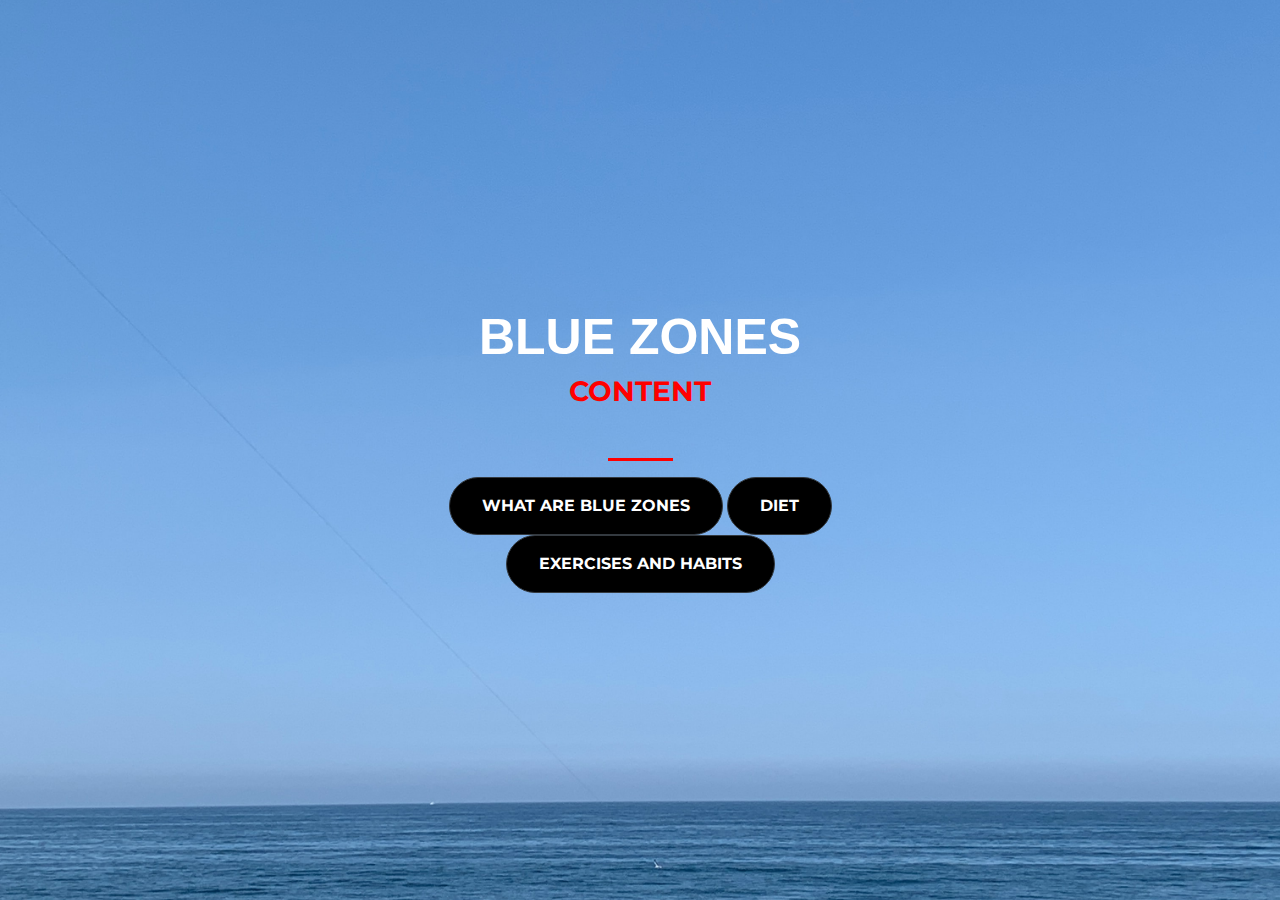
<file: index.html>
<!DOCTYPE html>
<html lang="en">
<head>
	<title>Blue Zones</title>
      <!-- Required meta tags -->
    <meta charset="utf-8">
    <meta name="viewport" content="width=device-width, initial-scale=1">


    <!-- Google Fonts -->
    <link href="https://fonts.googleapis.com/css?family=Montserrat" rel="stylesheet">

    <!-- Bootstrap CSS from a CDN. This way you don't have to include the bootstrap file yourself -->
    <link rel="stylesheet" href="https://stackpath.bootstrapcdn.com/bootstrap/4.3.1/css/bootstrap.min.css" integrity="sha384-ggOyR0iXCbMQv3Xipma34MD+dH/1fQ784/j6cY/iJTQUOhcWr7x9JvoRxT2MZw1T" crossorigin="anonymous">
    
    <!-- Your own stylesheet -->
    <link rel="stylesheet" type="text/css" href="style.css">

  </head>
<body>
	<div class="container d-flex align-items-center h-100 w-50">
		<div class="row">
			<header class="text-center col-12">
				<h1 class="text-uppercase"><strong>Blue Zones</strong></h1>
				<h3 class="text-uppercase"><strong>Content</strong></h3>
			</header>
			<div class="buffer col-12"></div>
			<section class="text-center col-12">
				<hr>
				<a href="page2.html">
				<button class="btn btn-dark btx-xl">What are Blue Zones</button>
			</a>
			<a href="page3.html">
				<button class="btn btn-dark btx-xl">Diet</button>
				</a>
				<a href="page4.html">
				<button class="btn btn-dark btx-xl">Exercises and habits</button>
				</a>
			</section>
	</div>
</div>
	</div>
</body>
</html>
</file>
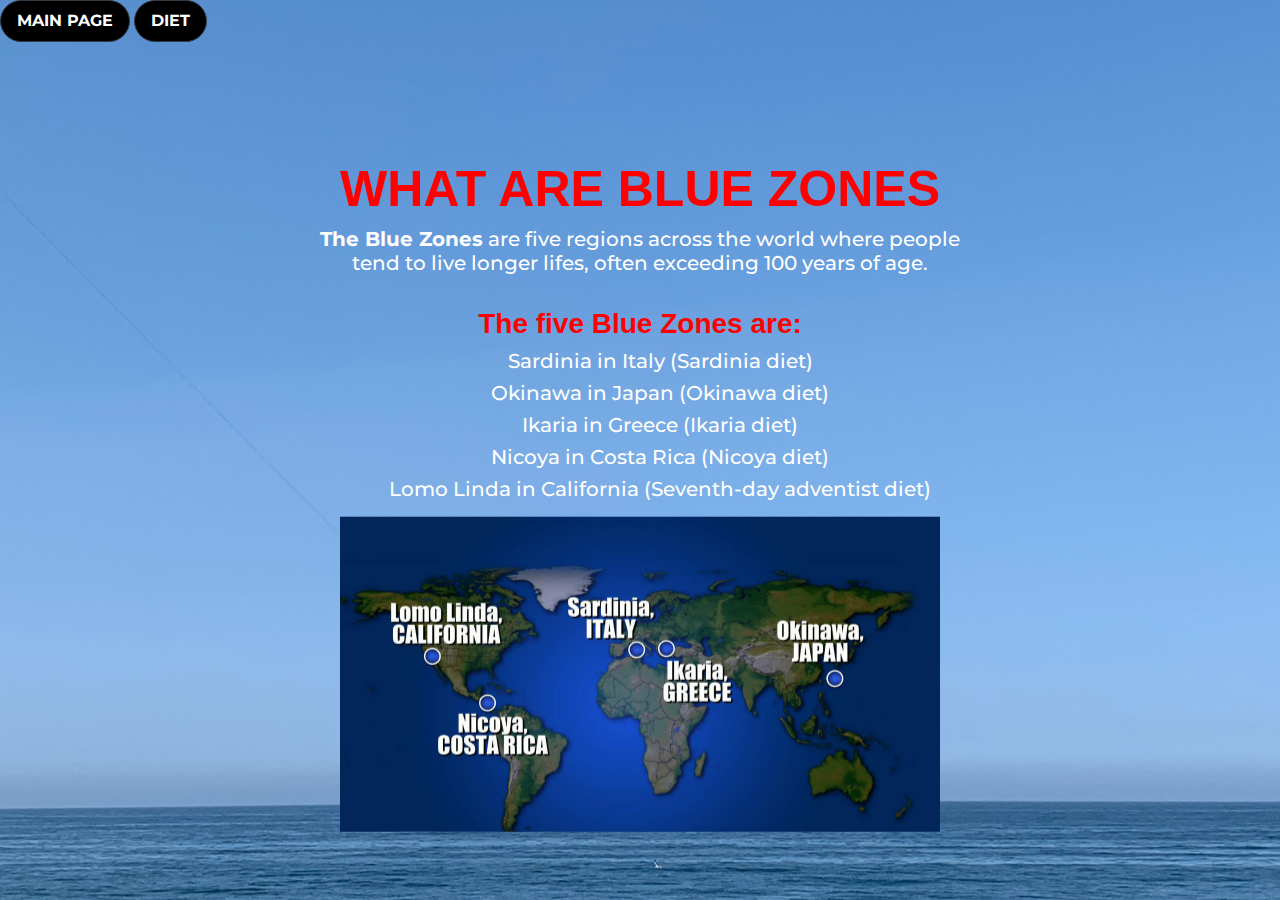
<file: page2.html>
<!DOCTYPE html>
<html lang="en">
<head>
	<title>BZs/What Are Blue Zones</title>
      <!-- Required meta tags -->
    <meta charset="utf-8">
    <meta name="viewport" content="width=device-width, initial-scale=1">


    <!-- Google Fonts -->
    <link href="https://fonts.googleapis.com/css?family=Montserrat" rel="stylesheet">

    <!-- Bootstrap CSS from a CDN. This way you don't have to include the bootstrap file yourself -->
    <link rel="stylesheet" href="https://stackpath.bootstrapcdn.com/bootstrap/4.3.1/css/bootstrap.min.css" integrity="sha384-ggOyR0iXCbMQv3Xipma34MD+dH/1fQ784/j6cY/iJTQUOhcWr7x9JvoRxT2MZw1T" crossorigin="anonymous">
    
    <!-- Your own stylesheet -->
    <link rel="stylesheet" type="text/css" href="style2.css">

  </head>
<body>
	<div class="text-box">
		<h1 class="text-uppercase"><strong>What are Blue Zones</strong></h1>
		<h5><strong>The Blue Zones</strong> are five regions across the world where people<br> tend to live longer lifes, often exceeding 100 years of age.</h5>
		
		<br><h3><strong>The five Blue Zones are:</strong></h3>
		<ul>
			<h5>Sardinia in Italy (Sardinia diet)</h5>
			<h5>Okinawa in Japan (Okinawa diet)</h5>
			<h5>Ikaria in Greece (Ikaria diet)</h5>
			<h5>Nicoya in Costa Rica (Nicoya diet)</h5>
			<h5>Lomo Linda in California (Seventh-day adventist diet)</h5>
		</ul>

		<img src="bluezones.jpg" alt="All five Blue Zones" style="width:600px;height:130;">
</div>
<a href="index.html">
		<button class="btn btn-dark btx-xl">Main page</button>
	</a>
	<a href="page3.html">
		<button class="btn btn-dark btx-xl">Diet</button>
	</a>


</body>
</html>
</file>
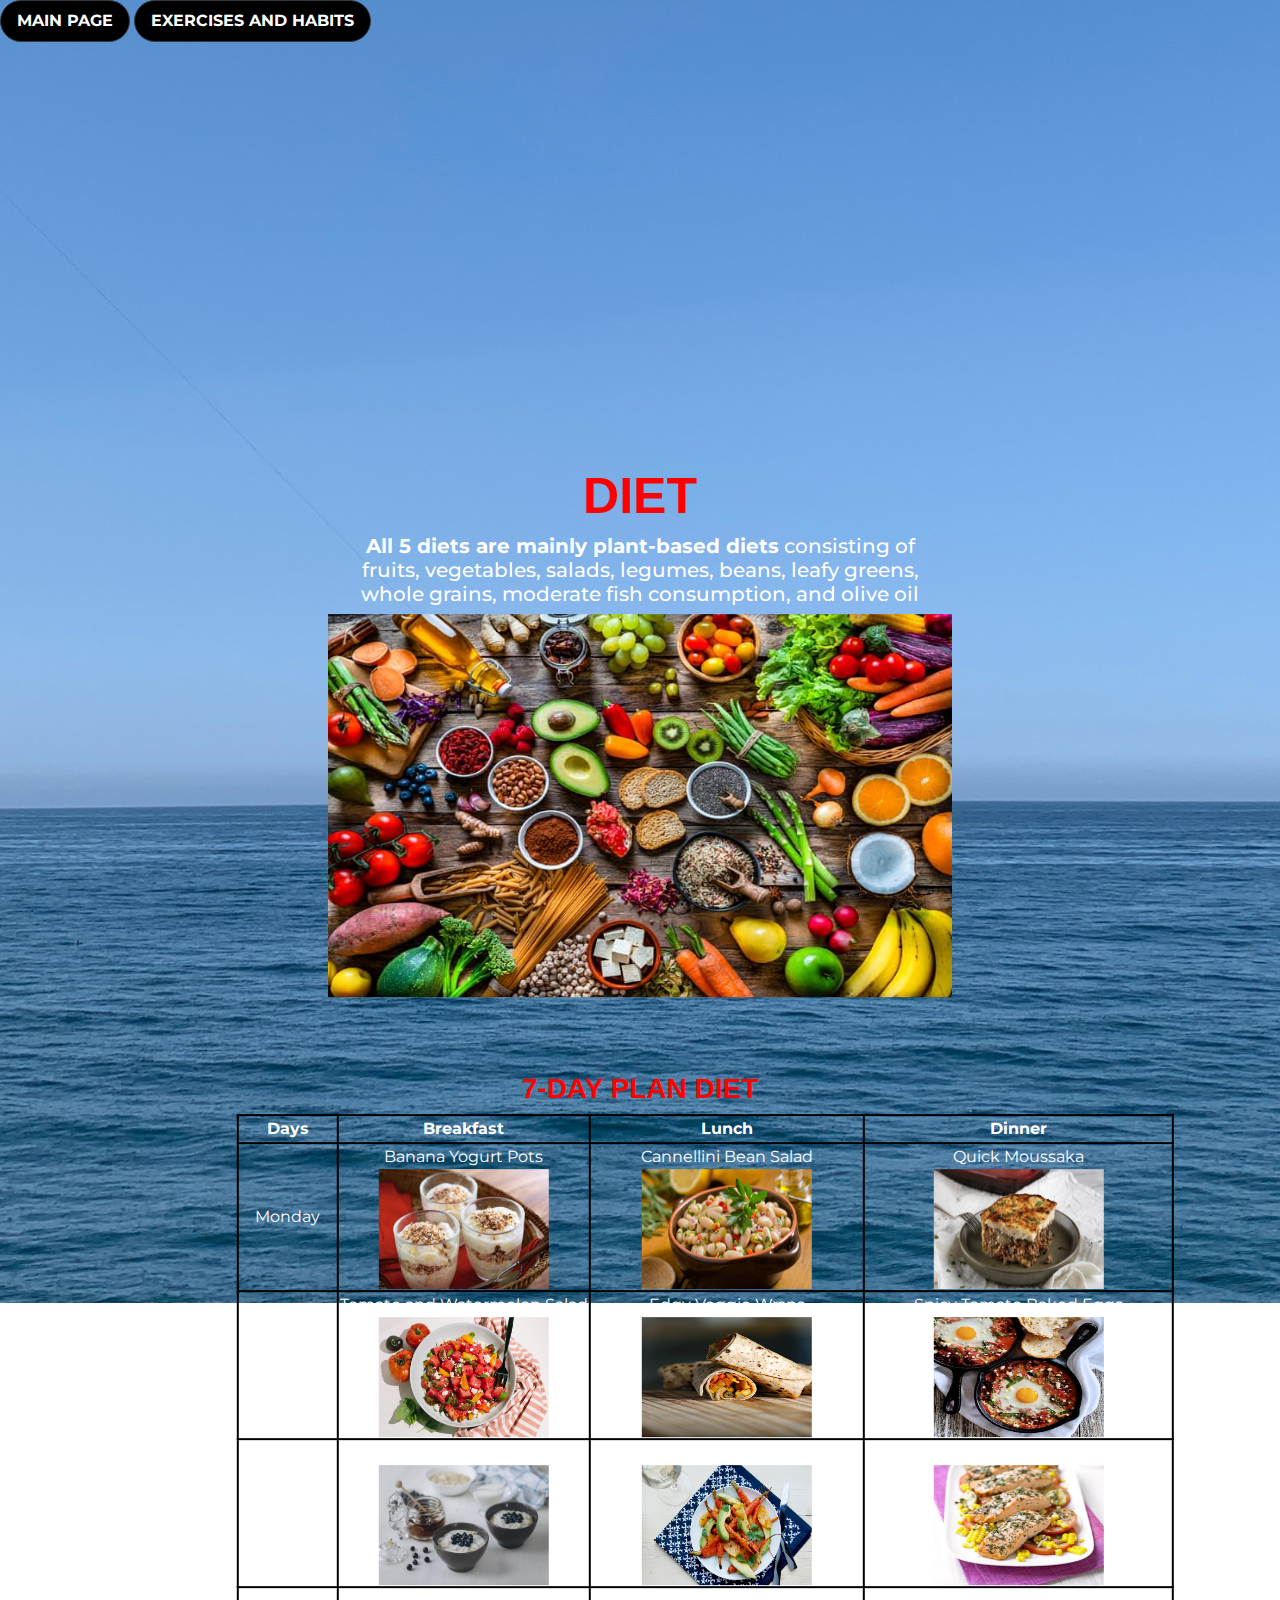
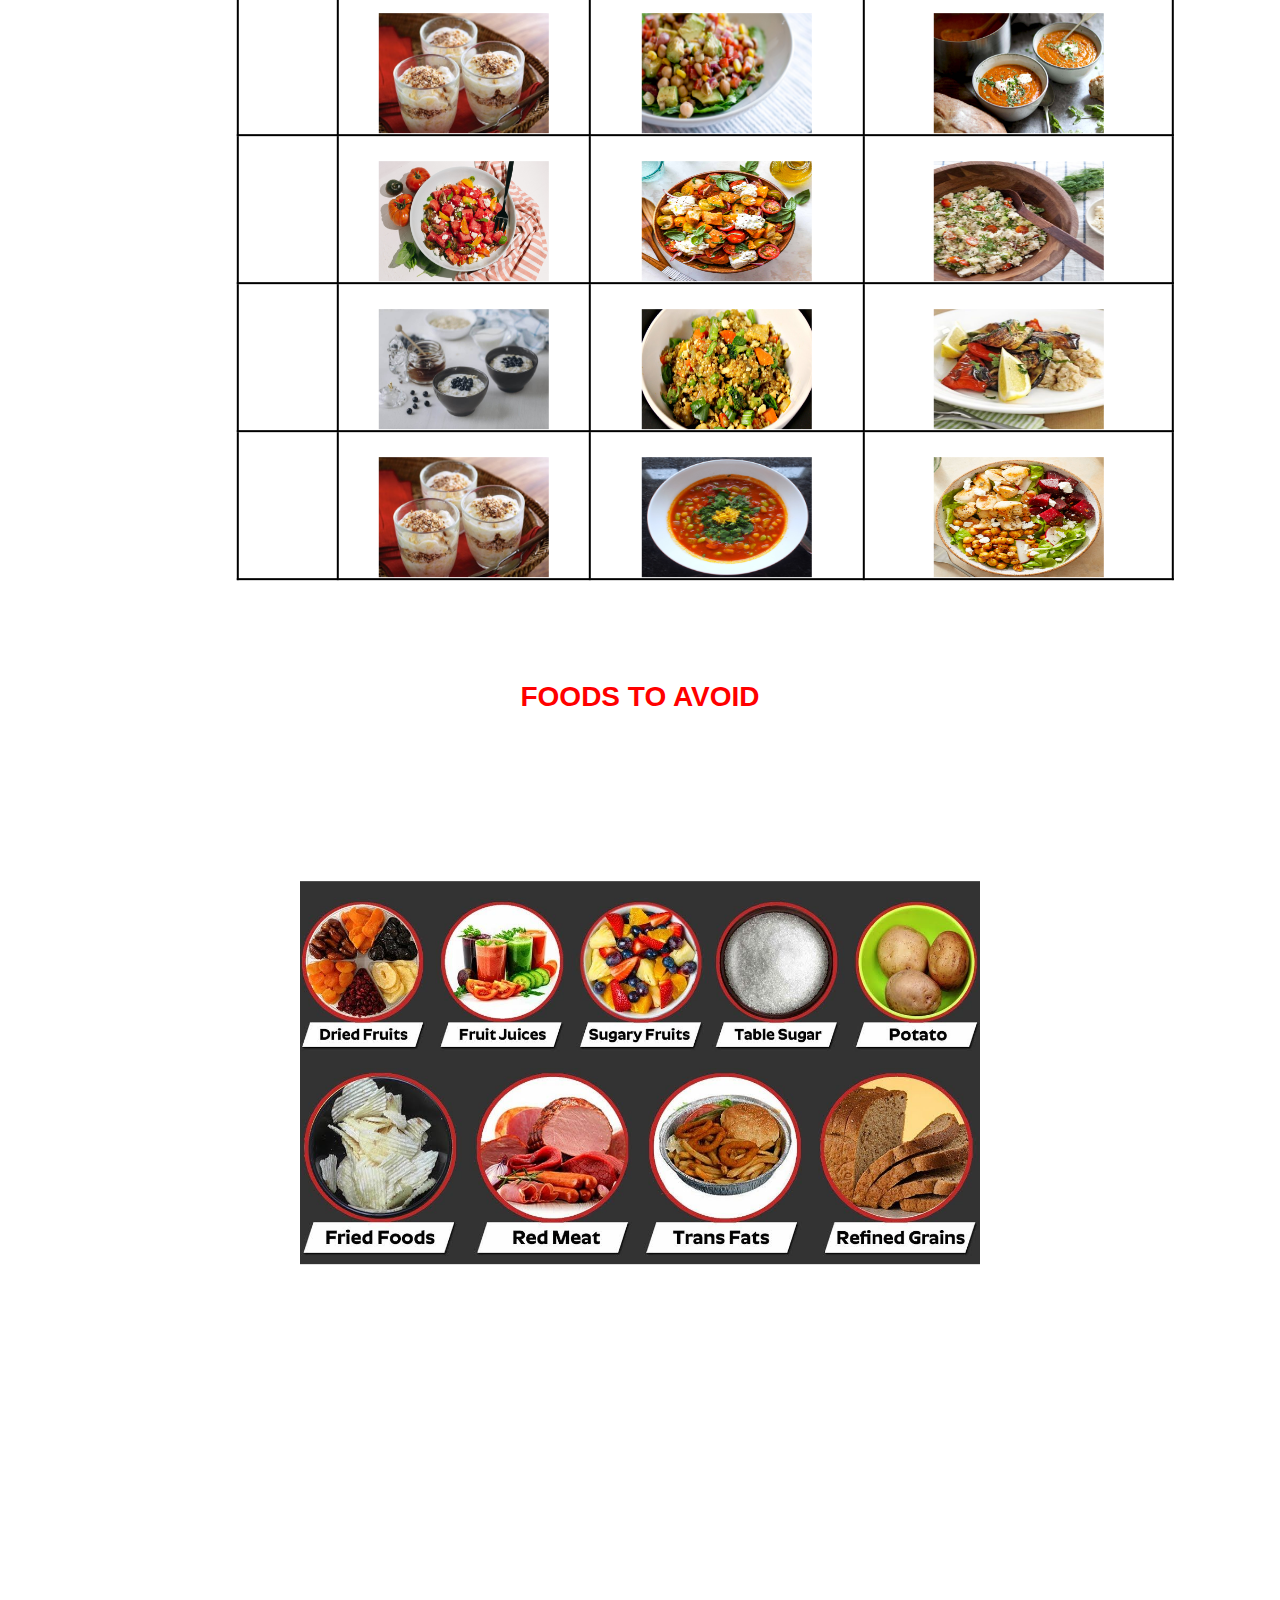
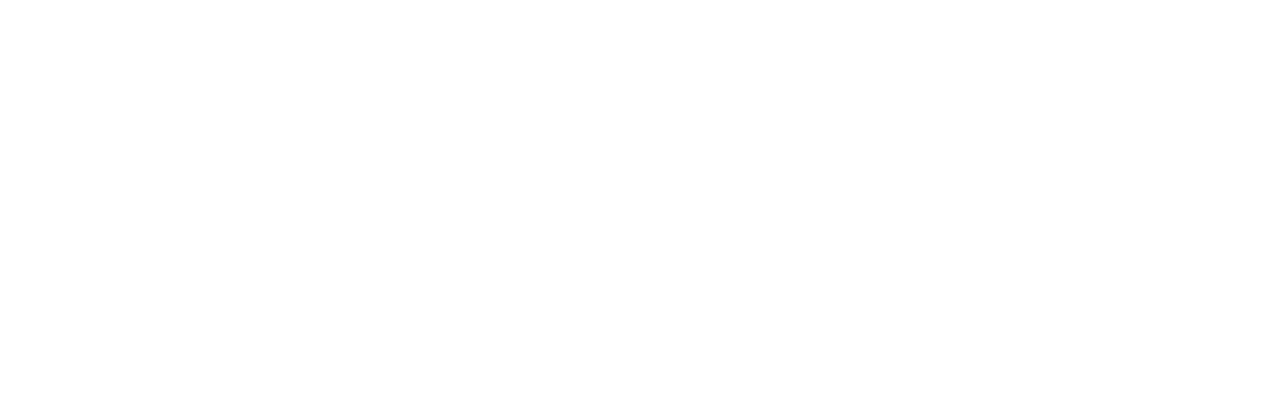
<file: page3.html>
<!DOCTYPE html>
<html lang="en">
<head>
	<title>BZs/Diet</title>
      <!-- Required meta tags -->
    <meta charset="utf-8">
    <meta name="viewport" content="width=device-width, initial-scale=1">


    <!-- Google Fonts -->
    <link href="https://fonts.googleapis.com/css?family=Montserrat" rel="stylesheet">

    <!-- Bootstrap CSS from a CDN. This way you don't have to include the bootstrap file yourself -->
    <link rel="stylesheet" href="https://stackpath.bootstrapcdn.com/bootstrap/4.3.1/css/bootstrap.min.css" integrity="sha384-ggOyR0iXCbMQv3Xipma34MD+dH/1fQ784/j6cY/iJTQUOhcWr7x9JvoRxT2MZw1T" crossorigin="anonymous">
    
    <!-- Your own stylesheet -->
    <link rel="stylesheet" type="text/css" href="style3.css">

  </head>
<body>
	<div class="text-box">
		<h1 class="text-uppercase"><strong>Diet</strong></h1>
		<h5><strong>All 5 diets are mainly plant-based diets</strong> consisting of<br> fruits, vegetables, salads, legumes, beans, leafy greens,<br> whole grains, moderate fish consumption, and olive oil</h5>

		<img src="diet.jpg" alt="Nutrients" style="width: 624px;height: 383px;">
<div class="buffer1"></div>
		<h3 class="text-uppercase"><strong>7-Day plan diet</strong></h3>

	
		<div class="schedule">
		<table id="tablepress-7" class="tablepress tablepress-id-7">
			<thead>
				<tr class="row-1 odd">
					<th class="column-1">Days</th>
					<th class="column-2">Breakfast</th>
					<th class="column-3">Lunch</th>
					<th class="column-4">Dinner</th>
				</tr>
			</thead>
			<tbody class="row-hover">
				<tr class="row-2 even">
					<td class="column-1">Monday</td>
					<td class="column-2">Banana Yogurt Pots<br><img src="bananayogurt.jpg" style="width: 170px;height: 120px;"></td>
					<td class="column-3">Cannellini Bean Salad<br><img src="cannellinibean.jpg" style="width: 170px;height: 120px;"></td>
					<td class="column-4">Quick Moussaka<br><img src="quickmoussaka.jpg" style="width: 170px;height: 120px;"></td>
				</tr>
				<tr class="row-3 odd">
					<td class="column-1">Tuesday</td>
					<td class="column-2">Tomato and Watermelon Salad<br><img src="tomatoandwatermelonsalad.jpg" style="width: 170px;height: 120px;"></td>
					<td class="column-3">Edgy Veggie Wraps<br><img src="edgyveggiewraps.jpg" style="width: 170px;height: 120px;"></td>
					<td class="column-4">Spicy Tomato Baked Eggs<br><img src="spicytomato.jpg" style="width: 170px;height: 120px;"></td>
				</tr>
				<tr class="row-4 even">
					<td class="column-1">Wednesday</td>
					<td class="column-2">Blueberry Oats Bowl<br><img src="blueberryoatmeal.jpg" style="width: 170px;height: 120px;"></td>
					<td class="column-3">Carrot, Orange and Avocado Salad<br><img src="coasalad.jpg" style="width: 170px;height: 120px;"></td>
					<td class="column-4">Salmon with Potatoes and Corn Salad<br><img src="salmonpotatocornsalad.jpg" style="width: 170px;height: 120px;"></td>
				</tr>
				<tr class="row-5 odd">
					<td class="column-1">Thurday</td>
					<td class="column-2">Banana Yogurt Pots<br><img src="bananayogurt.jpg" style="width: 170px;height: 120px;"></td>
					<td class="column-3">Mixed Bean Salad<br><img src="mixedbeansalad.jpg" style="width: 170px;height: 120px;"></td>
					<td class="column-4">Spiced Carrot and Lentil Soup<br><img src="spicedcarrotandlentilsoup.jpg" style="width: 170px;height: 120px;"></td>
				</tr>
				<tr class="row-6 even">
					<td class="column-1">Friday</td>
					<td class="column-2">Tomato and Watermelon Salad<br><img src="tomatoandwatermelonsalad.jpg" style="width: 170px;height: 120px;"></td>
					<td class="column-3">Panzanella Salad<br><img src="panzaellasalad.jpg" style="width: 170px;height: 120px;"></td>
					<td class="column-4">Med Chicken, Quinoa and Greek Salad<br><img src="madchicken.jpg" style="width: 170px;height: 120px;"></td>
				</tr>
				<tr class="row-7 odd">
					<td class="column-1">Saturday</td>
					<td class="column-2">Blueberry Oats Bowl<br><img src="blueberryoatmeal.jpg" style="width: 170px;height: 120px;"></td>
					<td class="column-3">Quinoa and Stir Fried Veg<br><img src="quinoastirfry.jpg" style="width: 170px;height: 120px;"></td>
					<td class="column-4">Grilled Vegetables with Bean Mash<br><img src="beanmash.jpg" style="width: 170px;height: 120px;"></td>
				</tr>
				<tr class="row-8 even">
					<td class="column-1">Sunday</td>
					<td class="column-2">Banana Yogurt Pots<br><img src="bananayogurt.jpg" style="width: 170px;height: 120px;"></td>
					<td class="column-3">Moroccan Chickpea Soup<br><img src="moroccanchickpea.jpg" style="width: 170px;height: 120px;"></td>
					<td class="column-4">Spicy Mediterranean Beet Salad<br><img src="chickensalad.jpg" style="width: 170px;height: 120px;"></td>
				</tr>

			</tbody>
		</table>
	</div>
<div class="buffer"></div>
<h3 class="text-uppercase"><strong>Foods to avoid</strong></h3>
			<h5>Sweets and foods with added sugar - Candy, cookies, ½ fruited yogurts</h5>
			<h5>Sugar sweetened beverages - Soda, sports drinks, tea with added sugar</h5>
			<h5>Refined carbohydrates - White bread, pasta, crackers, flour tortillas, biscuits
			<h5>Processed meats - Hot dog, sausage, bacon, canned meat, and salami</h5>
			<h5>Trans fats and junk foods - Fast food, potato chips, vegetable oil, peanut butter</h5>
	
		</ul>
		<img src="badfoods.jpg" alt="Unhealthy foods" style="width: 680px;height: 220;">
	</div>

<a href="index.html">
		<button class="btn btn-dark btx-xl">Main page</button>
	</a>
	<a href="page4.html">
		<button class="btn btn-dark btx-xl">Exercises and habits</button>
	</a>


</body>
</html>
</file>
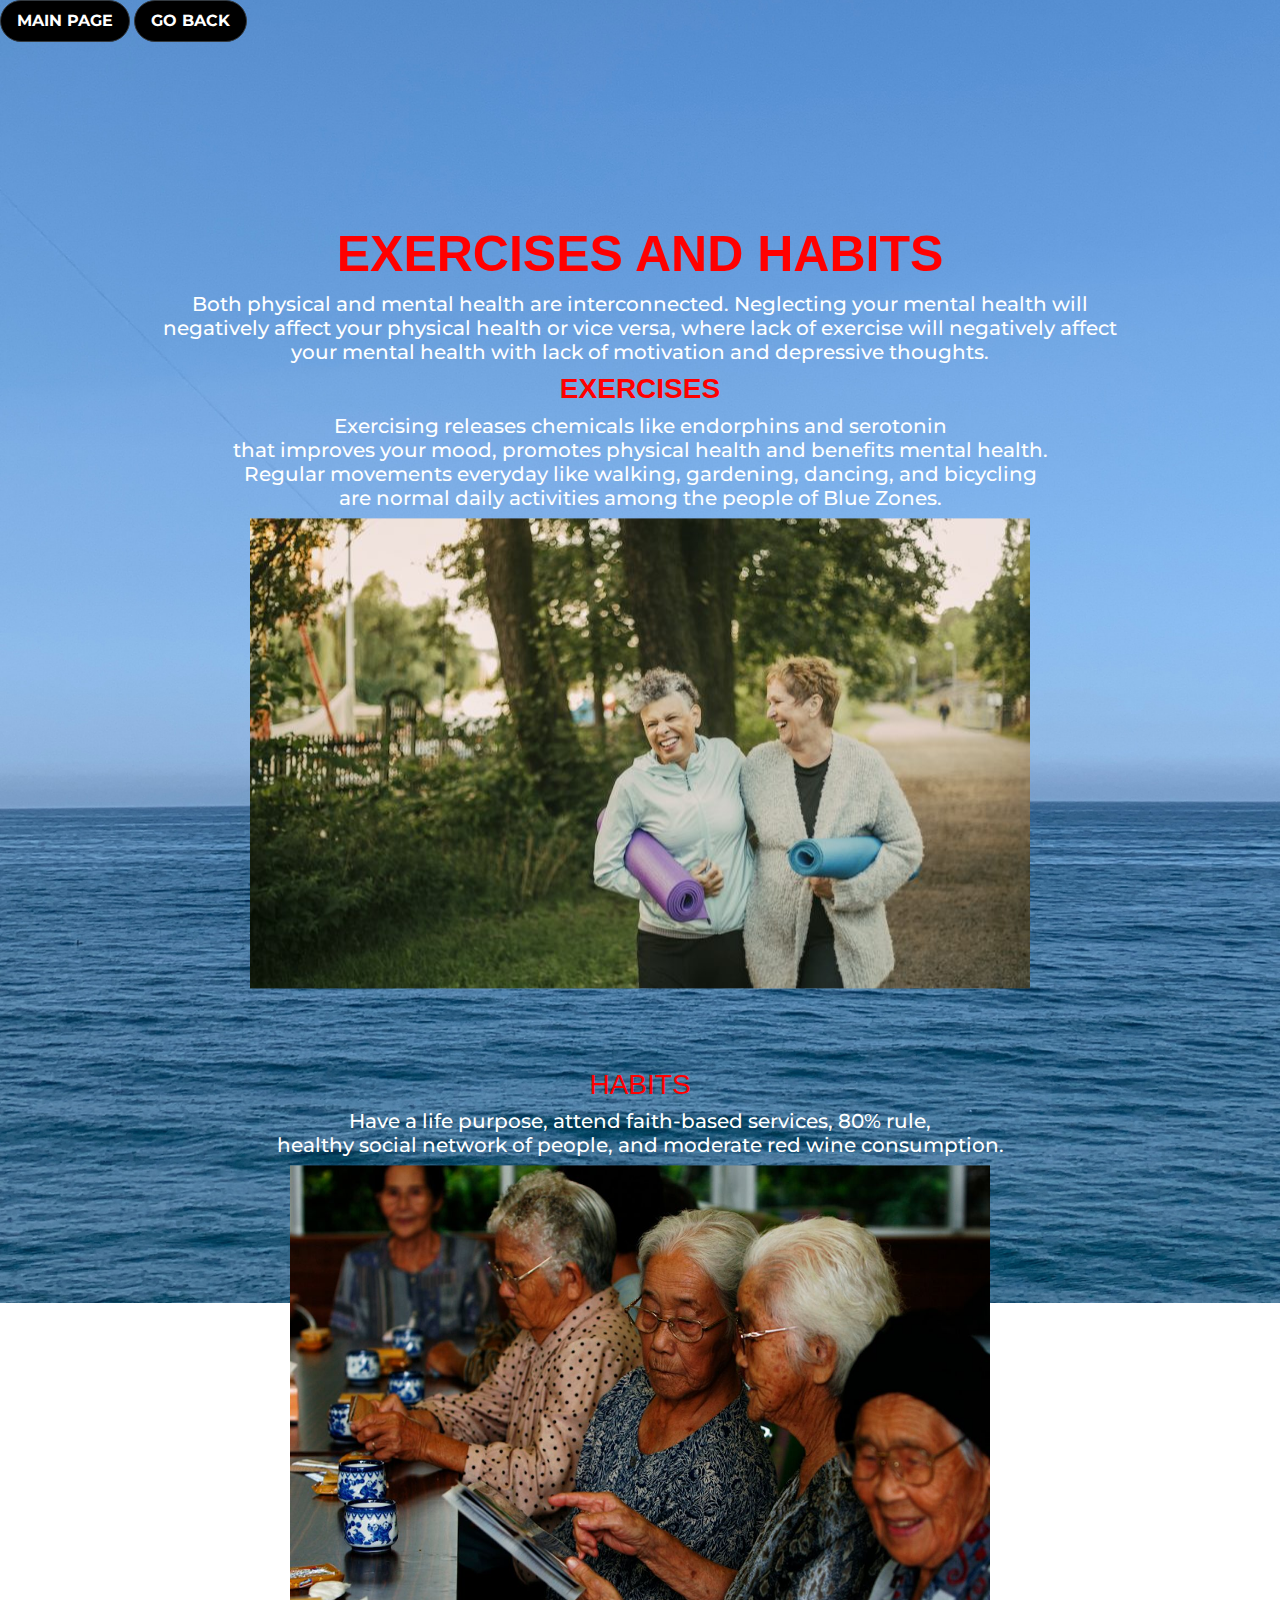
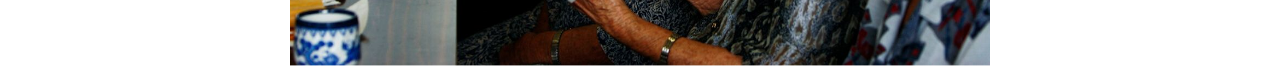
<file: page4.html>
<!DOCTYPE html>
<html lang="en">
<head>
	<title>BZs/Exercises and habits</title>
      <!-- Required meta tags -->
    <meta charset="utf-8">
    <meta name="viewport" content="width=device-width, initial-scale=1">


    <!-- Google Fonts -->
    <link href="https://fonts.googleapis.com/css?family=Montserrat" rel="stylesheet">

    <!-- Bootstrap CSS from a CDN. This way you don't have to include the bootstrap file yourself -->
    <link rel="stylesheet" href="https://stackpath.bootstrapcdn.com/bootstrap/4.3.1/css/bootstrap.min.css" integrity="sha384-ggOyR0iXCbMQv3Xipma34MD+dH/1fQ784/j6cY/iJTQUOhcWr7x9JvoRxT2MZw1T" crossorigin="anonymous">
    
    <!-- Your own stylesheet -->
    <link rel="stylesheet" type="text/css" href="style4.css">

  </head>
<body>
	<div class="text-box">
		<h1 class="text-uppercase"><strong>Exercises and Habits</strong></h1>
		<h5>Both physical and mental health are interconnected. Neglecting your mental health will<br> negatively affect your physical health or vice versa, where lack of exercise will negatively affect<br> your mental health with lack of motivation and depressive thoughts.</h5>
		<h3 class="text-uppercase"><strong>Exercises</strong></h3>
		<h5>Exercising releases chemicals like endorphins and serotonin<br> that improves your mood, promotes physical health and benefits mental health.<br> Regular movements everyday like walking, gardening, dancing, and bicycling<br> are normal daily activities among the people of Blue Zones.</h5>


		<img src="exercise.jpg" alt="Two old ladies laughing and carrying mats">
<div class="buffer"></div>
		<h3 class="text-uppercase">Habits</h3>
		<h5>Have a life purpose, attend faith-based services, 80% rule,<br> healthy social network of people, and moderate red wine consumption.</h5>

		<img src="moai.jpg" alt="Okinawans gathering" style="height: 500px;width: 700px;">
		

</div>
	</div>
<a href="index.html">
		<button class="btn btn-dark btx-xl">Main Page</button>
	</a>
	<a href="page3.html">
		<button class="btn btn-dark btx-xl">Go back</button>
		</a>


</body>
</html>
</file>
<file: style.css>
body, html {
	width: 100%;
	height: 100%;
	font-family: 'Montserrat', sans-serif;
	background: url(ocean.jpg) no-repeat center center fixed; 
  -webkit-background-size: cover;
  -moz-background-size: cover;
  -o-background-size: cover;
  background-size: cover;
}
	

h1 { 
  	color: white;
	font-size: 50px;
	font-family: 'Roboto',sans-serif;
	transition: all 1s;
}
h1:hover {
	transform: scale(1.1);
}
h3 {
	color: red;
	transition: all 1s;
}
h3:hover {
	transform: scale(1.1);
}
hr {
	border-color: red;
	border-width: 3px;
	max-width: 65px;
}
.buffer {
	height: 25px;
}
.btn {
	font-weight: 700;
	border-radius: 300px;
	text-transform: uppercase;
}
.btn-dark {
	background-color: #000000;
	background-color: #000000;

}
.btn-dark:hover {
	border-width: 4px;
}
.btx-xl {
	padding: 1rem 2rem;
}
</file>
<file: style2.css>
body, html {
	width: 100%;
	height: 100%;
	font-family: 'Montserrat', sans-serif;
	background: url(ocean.jpg) no-repeat center center fixed; 
  -webkit-background-size: cover;
  -moz-background-size: cover;
  -o-background-size: cover;
  background-size: cover;
}
	

h1 { 
  	color: red;
	font-size: 50px;
	font-family: 'Roboto',sans-serif;
	transition: all 1s;
}
h1:hover {
	transform: scale(1.1);
}
h3 {
	color: red;
	font-family: 'Roboto',sans-serif;
	transition: all 1s;
}
h3:hover {
	transform: scale(1.1);
}
hr {
	border-color: red;
	border-width: 3px;
	max-width: 65px;
}
.buffer {
	height: 25px;
}
.btn {
	font-weight: 700;
	border-radius: 300px;
	text-transform: uppercase;
}
.btn-dark {
	background-color: #000000;
	background-color: #000000;
}
.btn-dark:hover {
	border-width: 4px;
}
.btx-xl {
	padding: 0.5rem 1rem;
}

.text-box {
	width: 90%;
	color: white;
	position: absolute;
	top: 55%;
	left: 50%;
	transform: translate(-50%,-50%);
	text-align: center;
}

img {
	transition: all 1s;
}

img:hover {
	transform: scale(1.1);
}
</file>
<file: style3.css>
body, html {
	width: 100%;
	height: 200%;
	font-family: 'Montserrat', sans-serif;
	background: url(ocean.jpg) no-repeat center center fixed; 
  -webkit-background-size: cover;
  -moz-background-size: cover;
  -o-background-size: cover;
  background-size: cover;
}
	

h1 { 
  	color: red;
	font-size: 50px;
	font-family: 'Roboto',sans-serif;
	transition: all 1s;
}
h1:hover {
	transform: scale(1.2);
}
h3 {
	color: red;
	font-family: 'Roboto',sans-serif;
	transition: all 1s;
}
h3:hover {
	transform: scale(1.1);
}
hr {
	border-color: red;
	border-width: 3px;
	max-width: 65px;
}
.buffer {
	height: 25px;
}
.btn {
	font-weight: 700;
	border-radius: 300px;
	text-transform: uppercase;
}
.btn-dark {
	background-color: #000000;
	background-color: #000000;
}
.btn-dark:hover {
	border-width: 4px;
}
.btx-xl {
	padding: 0.5rem 1rem;
}

.text-box {
	width: 90%;
	color: white;
	position: absolute;
	top: 185%;
	left: 50%;
	transform: translate(-50%,-50%);
	text-align: center;
}

table, th, td {
	border: 2px solid black;
}


.schedule {
	transform: translate(15%,0%);
}

.buffer {
	height: 100px;
}

.buffer1 {
	height: 75px;
}

img {
	transition: all 1s;
}
img:hover {
	transform: scale(1.1);
}
</file>
<file: style4.css>
body, html {
	width: 100%;
	height: 100%;
	font-family: 'Montserrat', sans-serif;
	background: url(ocean.jpg) no-repeat center center fixed; 
  -webkit-background-size: cover;
  -moz-background-size: cover;
  -o-background-size: cover;
  background-size: cover;
}
	

h1 { 
  	color: red;
	font-size: 50px;
	font-family: 'Roboto',sans-serif;
	transition: all 1s;
}
h1:hover {
	transform: scale(1.1);
}
h3 {
	color: red;
	font-family: 'Roboto',sans-serif;
	transition: all 1s;
}
h3:hover {
	transform: scale(1.1);
}
hr {
	border-color: red;
	border-width: 3px;
	max-width: 65px;
}
.buffer {
	height: 25px;
}
.btn {
	font-weight: 700;
	border-radius: 300px;
	text-transform: uppercase;
}
.btn-dark {
	background-color: #000000;
	background-color: #000000;
}
.btn-dark:hover {
	border-width: 4px;
}
.btx-xl {
	padding: 0.5rem 1rem;
}

.text-box {
	width: 90%;
	color: white;
	position: absolute;
	top: 105%;
	left: 50%;
	transform: translate(-50%,-50%);
	text-align: center;
}

.buffer {
	height: 5rem;
}

img {
	transition: all 1s;
}
img:hover {
	transform: scale(1.1);
}
</file>
